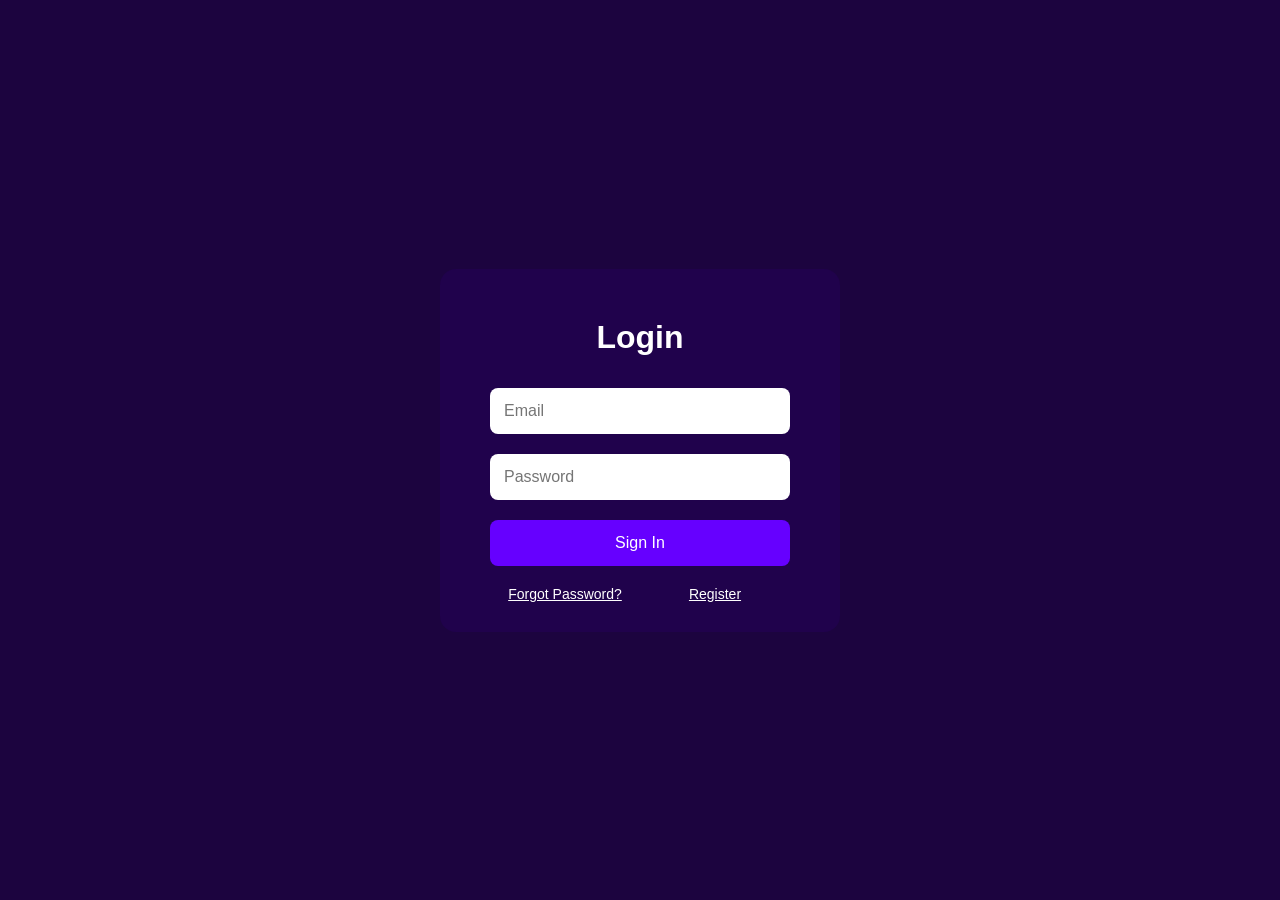
<file: login.html>
<!DOCTYPE html>
<html lang="en">
<head>
    <meta charset="UTF-8">
    <meta name="viewport" content="width=device-width, initial-scale=1.0">
    <title>Login</title>
    <link rel="stylesheet" href="login.css">
</head>

<body>
    <div class="login-container">
        <h1>Login</h1>

        <form id="loginForm">
            <input type="email" id="email" placeholder="Email" required>
            <input type="password" id="password" placeholder="Password" required>

            <button type="submit">Sign In</button>

            <p id="error-message"></p>
        </form>

        <div class="extra-buttons">
            <button class="text-btn" onclick="window.location.href='reg.html'">Forgot Password?</button>
            <button class="text-btn" onclick="window.location.href='reg.html'">Register</button>
        </div>
    </div>

    <script>
        const form = document.getElementById("loginForm");
        const errorMessage = document.getElementById("error-message");

        form.addEventListener("submit", function(e) {
            e.preventDefault();

        errorMessage.textContent = "Error: something went wrong";
        errorMessage.style.color = "red";
        });
    </script>
</body>
</html>
</file>
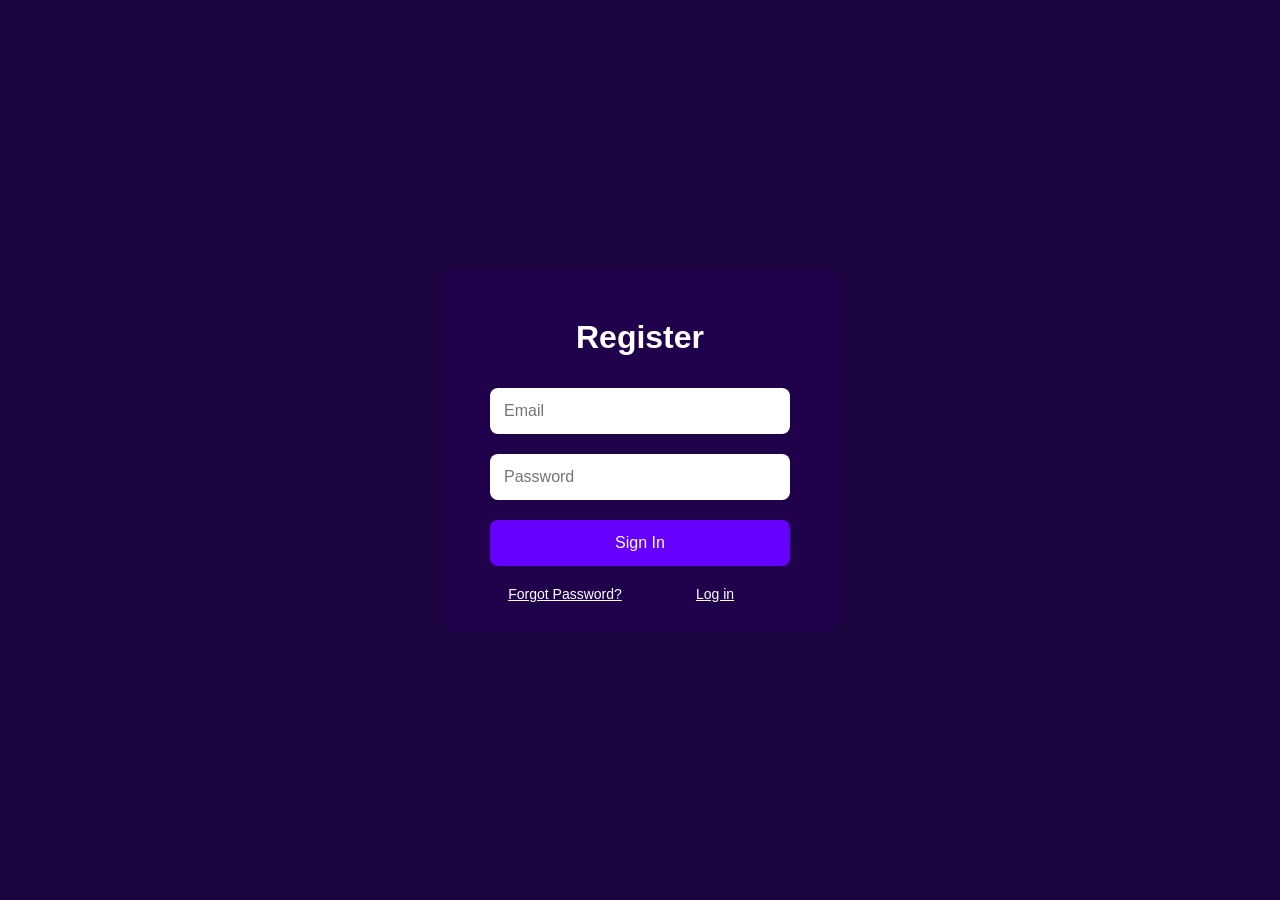
<file: reg.html>
<!DOCTYPE html>
<html lang="en">
<head>
    <meta charset="UTF-8">
    <meta name="viewport" content="width=device-width, initial-scale=1.0">
    <title>Login</title>
    <link rel="stylesheet" href="login.css">
</head>

<body>
    <div class="login-container">
        <h1>Register</h1>

        <form id="loginForm">
            <input type="email" id="email" placeholder="Email" required>
            <input type="password" id="password" placeholder="Password" required>

            <button type="submit">Sign In</button>

            <p id="error-message"></p>
        </form>

        <div class="extra-buttons">
            <button class="text-btn"> Forgot Password?</button>
            <button class="text-btn" onclick="window.location.href='login.html'">Log in</button>
        </div>
    </div>

    <script>
        const form = document.getElementById("loginForm");
        const errorMessage = document.getElementById("error-message");

        form.addEventListener("submit", function(e) {
            e.preventDefault();

        errorMessage.textContent = "Error: something went wrong";
        errorMessage.style.color = "red";
        });
    </script>
</body>
</html>
</file>
<file: login.css>
* {
    margin: 0;
    padding: 0;
    box-sizing: border-box;
    font-family: Arial, Helvetica, sans-serif;
}

body {
    height: 100vh;
    display: flex;
    justify-content: center;
    align-items: center;
    background: #1C043F;
}

.login-container {
    background: #20024C;
    padding: 50px 50px 30px 50px; /* трохи більше padding */
    border-radius: 16px;
    width: 400px; /* збільшено ширину */
    text-align: center;
}

.login-container h1 {
    color: white;
    margin-bottom: 32px; /* трохи більше відстані зверху */
}

input {
    width: 100%;
    padding: 14px;
    margin-bottom: 20px;
    border: none;
    border-radius: 8px;
    outline: none;
    font-size: 16px;
}

button {
    width: 100%;
    padding: 14px;
    border: none;
    border-radius: 8px;
    background: #6600FF;
    color: white;
    font-size: 16px;
    cursor: pointer;
}



.extra-buttons {
    margin-top: 20px;
    display: flex;
    justify-content: space-between;
}

.text-btn {
    background: transparent;
    border: none;
    color: #ffffff;
    cursor: pointer;
    font-size: 14px;
    text-decoration: underline;
    padding: 0;
}
</file>
